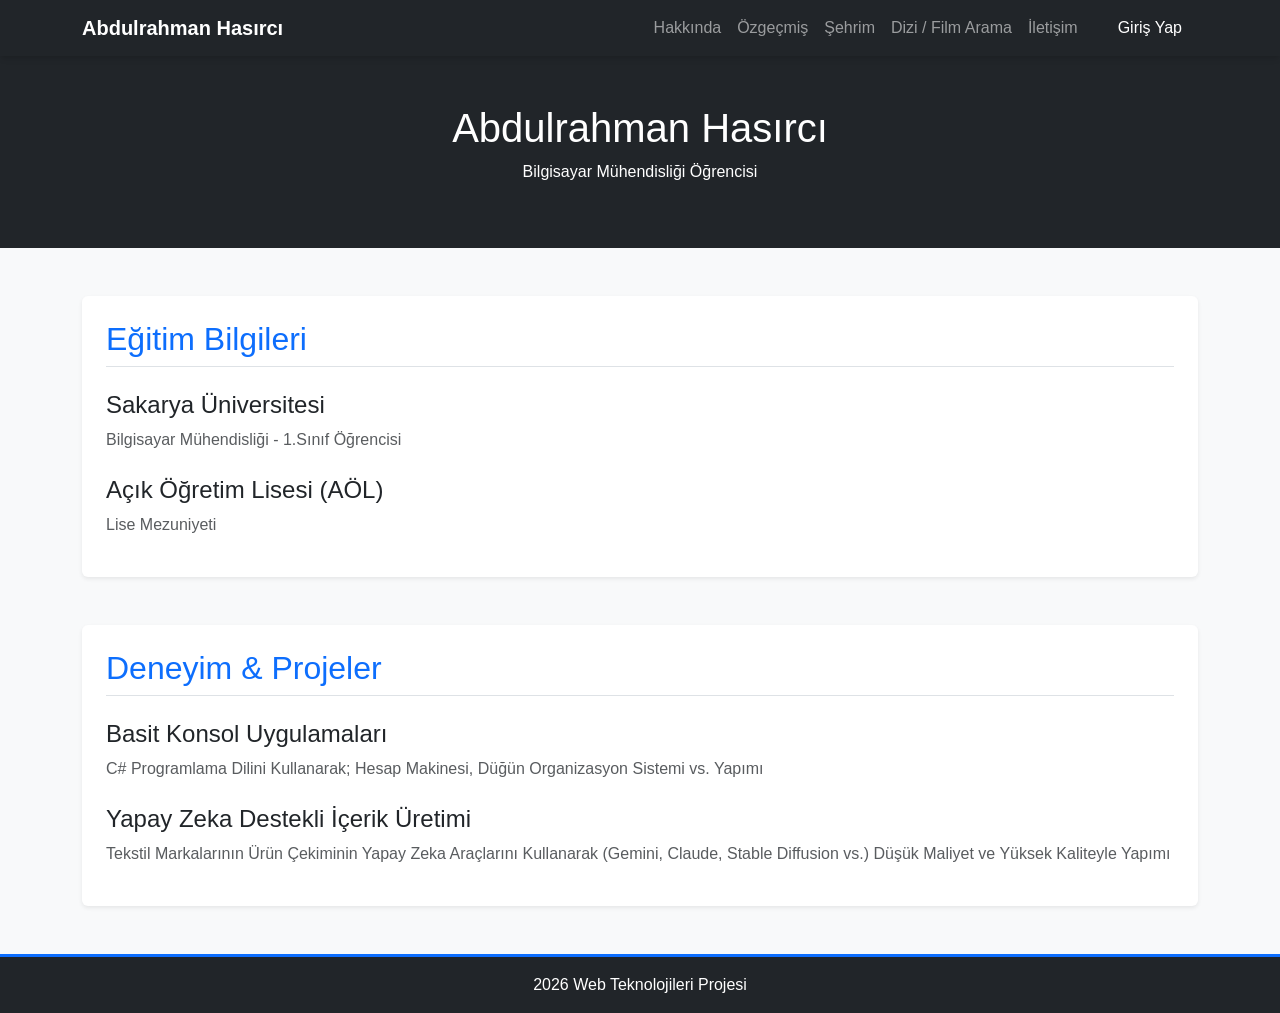
<file: cv.html>
<!DOCTYPE html>
<html lang="tr">
<head>
    <meta charset="UTF-8">
    <meta name="viewport" content="width=device-width, initial-scale=1.0">
    <title>Özgeçmiş - Web Teknolojileri Projesi</title>
    <link href="https://cdn.jsdelivr.net/npm/bootstrap@5.3.3/dist/css/bootstrap.min.css" rel="stylesheet">
    <link rel="stylesheet" href="css/style.css">
</head>
<body class="bg-light">

    <nav class="navbar navbar-expand-lg navbar-dark bg-dark sticky-top shadow">
    <div class="container">
        <a class="navbar-brand fw-bold" href="index.html">Abdulrahman Hasırcı</a>
        <button class="navbar-toggler" type="button" data-bs-toggle="collapse" data-bs-target="#navbarNav">
            <span class="navbar-toggler-icon"></span>
        </button>
        <div class="collapse navbar-collapse" id="navbarNav">
            <ul class="navbar-nav ms-auto">
                <li class="nav-item"><a class="nav-link" href="index.html">Hakkında</a></li>
                <li class="nav-item"><a class="nav-link" href="cv.html">Özgeçmiş</a></li>
                <li class="nav-item"><a class="nav-link" href="sehir.html">Şehrim</a></li>
                <li class="nav-item"><a class="nav-link" href="ilgi-alanlari.html">Dizi / Film Arama</a></li>
                <li class="nav-item"><a class="nav-link" href="iletisim.html">İletişim</a></li>
                <li class="nav-item"><a class="nav-link btn btn-primary btn-sm text-white ms-lg-3 px-3" href="login.html">Giriş Yap</a></li>
            </ul>
        </div>
    </div>
</nav>
    
<header class="bg-dark text-white text-center py-5">
    <div class="container">
        <h1 class="display-6">Abdulrahman Hasırcı</h1>
        <p>Bilgisayar Mühendisliği Öğrencisi</p>
    </div>
</header>

<main class="container my-5">

<section class="mb-5 bg-white p-4 rounded shadow-sm">

<h2 class="border-bottom pb-2 text-primary">Eğitim Bilgileri</h2>

<article class="mt-4">
    <h4>Sakarya Üniversitesi</h4>
    <p class="text-muted">Bilgisayar Mühendisliği - 1.Sınıf Öğrencisi</p>
</article>

<article class="mt-4">
    <h4>Açık Öğretim Lisesi (AÖL)</h4>
    <p class="text-muted">Lise Mezuniyeti</p>
</article>

</section>

<section class="mb-5 bg-white p-4 rounded shadow-sm">

<h2 class="border-bottom pb-2 text-primary">Deneyim & Projeler</h2>

<article class="mt-4">

<h4>Basit Konsol Uygulamaları</h4>
<p class="text-muted">C# Programlama Dilini Kullanarak; Hesap Makinesi, Düğün Organizasyon Sistemi vs. Yapımı</p>
</article>

<article class="mt-4">

    <h4>Yapay Zeka Destekli İçerik Üretimi</h4>
    <p class="text-muted">Tekstil Markalarının Ürün Çekiminin Yapay Zeka Araçlarını Kullanarak (Gemini, Claude, Stable Diffusion vs.) Düşük Maliyet ve Yüksek Kaliteyle Yapımı </p>

</article>

</section>

</main>


<footer class="bg-dark text-white text-center py-3 mt-5">
    <p class="mb-0" >2026 Web Teknolojileri Projesi</p>
</footer>

<script src="https://cdn.jsdelivr.net/npm/bootstrap@5.3.3/dist/js/bootstrap.bundle.min.js"></script>

</body>
</html>
</file>
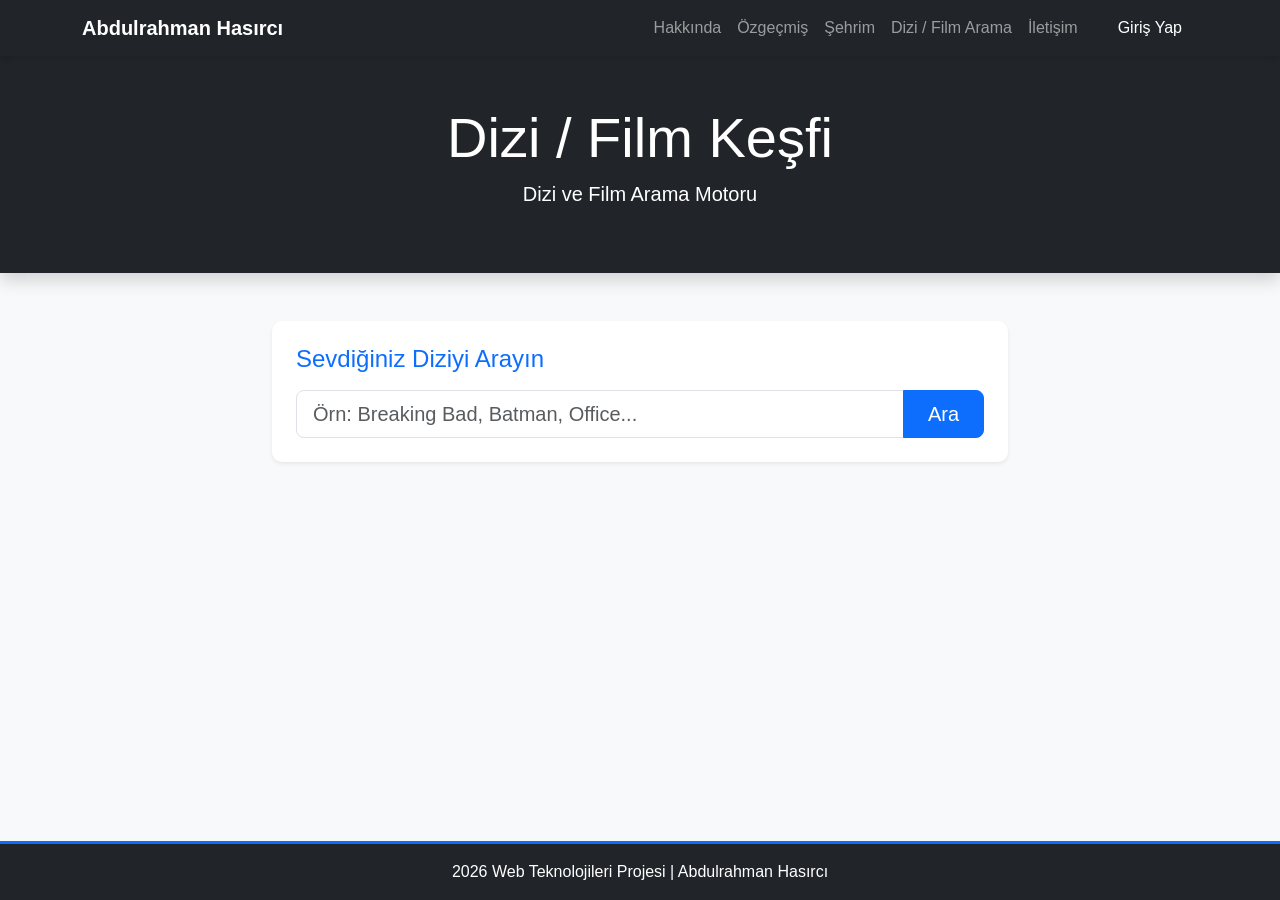
<file: ilgi-alanlari.html>
<!DOCTYPE html>
<html lang="tr">
<head>
    <meta charset="UTF-8">
    <meta name="viewport" content="width=device-width, initial-scale=1.0">
    <title>İlgi Alanlarım: Diziler - Web Teknolojileri Projesi</title>
    <link href="https://cdn.jsdelivr.net/npm/bootstrap@5.3.3/dist/css/bootstrap.min.css" rel="stylesheet">
    <link rel="stylesheet" href="css/style.css">
</head>
<body class="bg-light d-flex flex-column min-vh-100">

<nav class="navbar navbar-expand-lg navbar-dark bg-dark sticky-top shadow">
    <div class="container">
        <a class="navbar-brand fw-bold" href="index.html">Abdulrahman Hasırcı</a>
        <button class="navbar-toggler" type="button" data-bs-toggle="collapse" data-bs-target="#navbarNav">
            <span class="navbar-toggler-icon"></span>
        </button>
        <div class="collapse navbar-collapse" id="navbarNav">
            <ul class="navbar-nav ms-auto">
                <li class="nav-item"><a class="nav-link" href="index.html">Hakkında</a></li>
                <li class="nav-item"><a class="nav-link" href="cv.html">Özgeçmiş</a></li>
                <li class="nav-item"><a class="nav-link" href="sehir.html">Şehrim</a></li>
                <li class="nav-item"><a class="nav-link" href="ilgi-alanlari.html">Dizi / Film Arama</a></li>
                <li class="nav-item"><a class="nav-link" href="iletisim.html">İletişim</a></li>
                <li class="nav-item"><a class="nav-link btn btn-primary btn-sm text-white ms-lg-3 px-3" href="login.html">Giriş Yap</a></li>
            </ul>
        </div>
    </div>
</nav>

    <header class="bg-dark text-white text-center py-5 shadow">
        <div class="container">
            <h1 class="display-4">Dizi / Film Keşfi</h1>
            <p class="lead">Dizi ve Film Arama Motoru</p>
        </div>
    </header>

<main class="container my-5 flex-grow-1">        
        <section class="row justify-content-center mb-5">
            <div class="col-md-8">
                <div class="card shadow-sm p-4 border-0">
                    <h4 class="mb-3 text-primary">Sevdiğiniz Diziyi Arayın</h4>
                    <div class="input-group input-group-lg">
                        <input type="text" id="aramaKutusu" class="form-control" placeholder="Örn: Breaking Bad, Batman, Office...">
                        <button class="btn btn-primary px-4" onclick="diziAra()">Ara</button>
                    </div>
                </div>
            </div>
        </section>

        <section class="row" id="sonucAlani">
            </section>

    </main>

    <footer class="bg-dark text-white text-center py-3 mt-5">
        <p class="mb-0"> 2026 Web Teknolojileri Projesi | Abdulrahman Hasırcı</p>
    </footer>

    <script>
        function diziAra() {
            // Kullanıcının yazdığı kelimeyi al
            const kelime = document.getElementById('aramaKutusu').value;
            const sonucAlani = document.getElementById('sonucAlani');

            // Kutu boşsa uyarı ver
            if (kelime === "") {
                alert("Lütfen aramak için bir dizi veya film adı yazın.");
                return;
            }

            // Arama yaparken kullanıcıya "Yükleniyor" mesajı göster
            sonucAlani.innerHTML = "<div class='col-12 text-center'><div class='spinner-border text-primary' role='status'></div><p>Veriler aranıyor...</p></div>";

            // TVMaze API'sine bağlan (Ücretsiz ve key gerektirmez)
            fetch(`https://api.tvmaze.com/search/shows?q=${kelime}`)
                .then(cevap => cevap.json()) // Gelen veriyi JSON formatına çevir
                .then(veriler => {
                    // Ekranı temizle
                    sonucAlani.innerHTML = "";

                    // Eğer sonuç bulunamadıysa
                    if (veriler.length === 0) {
                        sonucAlani.innerHTML = "<div class='col-12 text-center text-danger'><h5>Aradığınız kriterde dizi bulunamadı.</h5></div>";
                        return;
                    }

                    // Gelen her bir dizi verisi için döngü oluştur ve Bootstrap Card içine yerleştir
                    veriler.forEach(veri => {
                        let dizi = veri.show;
                        // Eğer dizinin resmi yoksa yedek bir görsel koy
                        let resim = dizi.image ? dizi.image.medium : 'https://via.placeholder.com/210x295?text=Afiş+Yok';
                        let puan = dizi.rating.average ? dizi.rating.average + " / 10" : "Puan Yok";

                        let kartHTML = `
                            <div class="col-md-3 mb-4">
                                <div class="card h-100 shadow-sm border-0">
                                    <img src="${resim}" class="card-img-top" alt="${dizi.name}" style="height: 350px; object-fit: cover;">
                                    <div class="card-body d-flex flex-column">
                                        <h5 class="card-title text-primary">${dizi.name}</h5>
                                        <p class="card-text"><strong>IMDb Puanı:</strong> ${puan}</p>
                                        <p class="card-text small text-muted">Tür: ${dizi.genres.join(", ") || "Bilinmiyor"}</p>
                                    </div>
                                </div>
                            </div>
                        `;
                        // Oluşturulan kartı sayfaya ekle
                        sonucAlani.innerHTML += kartHTML;
                    });
                })
                .catch(hata => {
                    // İnternet kopması vb. durumlar için hata kontrolü
                    console.error("API Hatası:", hata);
                    sonucAlani.innerHTML = "<div class='col-12 text-center text-danger'><h5>Veri çekilirken bir hata oluştu.</h5></div>";
                });
        }
    </script>

    <script src="https://cdn.jsdelivr.net/npm/bootstrap@5.3.3/dist/js/bootstrap.bundle.min.js"></script>
</body>
</html>
</file>
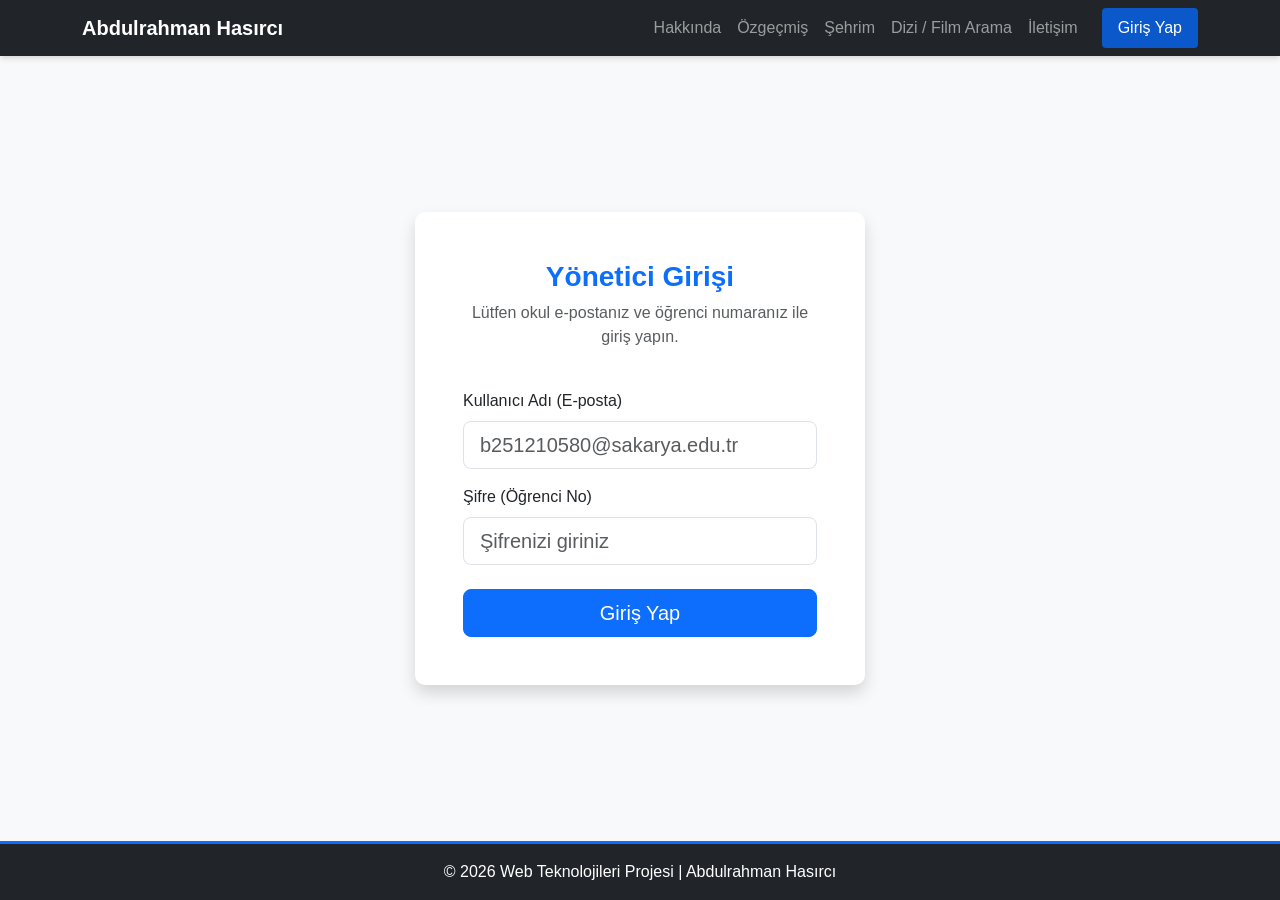
<file: login.html>
<!DOCTYPE html>
<html lang="tr">
<head>
    <meta charset="UTF-8">
    <meta name="viewport" content="width=device-width, initial-scale=1.0">
    <title>Giriş Yap - Web Teknolojileri Projesi</title>
    <link href="https://cdn.jsdelivr.net/npm/bootstrap@5.3.3/dist/css/bootstrap.min.css" rel="stylesheet">
    <link rel="stylesheet" href="css/style.css">
</head>
<body class="bg-light d-flex flex-column min-vh-100">

    <!-- NAVBAR -->
    <nav class="navbar navbar-expand-lg navbar-dark bg-dark sticky-top shadow">
        <div class="container">
            <a class="navbar-brand fw-bold" href="index.html">Abdulrahman Hasırcı</a>
            <button class="navbar-toggler" type="button" data-bs-toggle="collapse" data-bs-target="#navbarNav">
                <span class="navbar-toggler-icon"></span>
            </button>
            <div class="collapse navbar-collapse" id="navbarNav">
                <ul class="navbar-nav ms-auto">
                    <li class="nav-item"><a class="nav-link" href="index.html">Hakkında</a></li>
                    <li class="nav-item"><a class="nav-link" href="cv.html">Özgeçmiş</a></li>
                    <li class="nav-item"><a class="nav-link" href="sehir.html">Şehrim</a></li>
                    <li class="nav-item"><a class="nav-link" href="ilgi-alanlari.html">Dizi / Film Arama</a></li>
                    <li class="nav-item"><a class="nav-link" href="iletisim.html">İletişim</a></li>
                    <li class="nav-item"><a class="nav-link active btn btn-primary btn-sm text-white ms-lg-3 px-3" href="login.html">Giriş Yap</a></li>
                </ul>
            </div>
        </div>
    </nav>

    <!-- LOGİN FORMU -->
    <main class="container my-5 flex-grow-1 d-flex align-items-center justify-content-center">
        <div class="card shadow border-0 p-4 p-md-5" style="width: 100%; max-width: 450px;">
            <div class="text-center mb-4">
                <h3 class="text-primary fw-bold">Yönetici Girişi</h3>
                <p class="text-muted">Lütfen okul e-postanız ve öğrenci numaranız ile giriş yapın.</p>
            </div>
            
            <!-- Hata Mesajı Kutusu -->
            <div id="hataKutusu" class="alert alert-danger d-none" role="alert"></div>

            <form action="login.php" method="POST" onsubmit="return loginKontrol()">
                <div class="mb-3">
                    <label for="email" class="form-label">Kullanıcı Adı (E-posta)</label>
                    <input type="email" class="form-control form-control-lg" id="email" name="email" placeholder="b251210580@sakarya.edu.tr">
                </div>
                <div class="mb-4">
                    <label for="sifre" class="form-label">Şifre (Öğrenci No)</label>
                    <input type="password" class="form-control form-control-lg" id="sifre" name="sifre" placeholder="Şifrenizi giriniz">
                </div>
                <div class="d-grid">
                    <button type="submit" class="btn btn-primary btn-lg">Giriş Yap</button>
                </div>
            </form>
        </div>
    </main>

    <!-- FOOTER -->
    <footer class="bg-dark text-white text-center py-3 mt-auto">
        <p class="mb-0">&copy; 2026 Web Teknolojileri Projesi | Abdulrahman Hasırcı</p>
    </footer>

    <!-- BOOTSTRAP VE JAVASCRIPT KONTROLLERİ -->
    <script src="https://cdn.jsdelivr.net/npm/bootstrap@5.3.3/dist/js/bootstrap.bundle.min.js"></script>
    <script>
        // 1. PHP'den gelen hatalı giriş yönlendirmesini yakalama
        window.onload = function() {
            const urlParams = new URLSearchParams(window.location.search);
            if(urlParams.get('durum') === 'hata') {
                let hataKutusu = document.getElementById('hataKutusu');
                hataKutusu.innerHTML = "<strong>Hatalı Giriş!</strong> Kullanıcı adı veya şifre yanlış.";
                hataKutusu.classList.remove('d-none');
            }
        };

        // 2. JavaScript ile Boş Alan ve Mail Formatı Kontrolü
        function loginKontrol() {
            let email = document.getElementById('email').value.trim();
            let sifre = document.getElementById('sifre').value.trim();
            let hataKutusu = document.getElementById('hataKutusu');

            // Boş alan kontrolü
            if (email === "" || sifre === "") {
                hataKutusu.innerHTML = "<strong>Hata!</strong> E-posta ve şifre alanları boş bırakılamaz.";
                hataKutusu.classList.remove('d-none');
                return false;
            }

            // Mail formatı kontrolü
            let emailFormati = /^[^\s@]+@[^\s@]+\.[^\s@]+$/;
            if (!email.match(emailFormati)) {
                hataKutusu.innerHTML = "<strong>Hata!</strong> Lütfen geçerli bir e-posta adresi giriniz.";
                hataKutusu.classList.remove('d-none');
                return false;
            }

            hataKutusu.classList.add('d-none');
            return true;
        }
    </script>
</body>
</html>
</file>
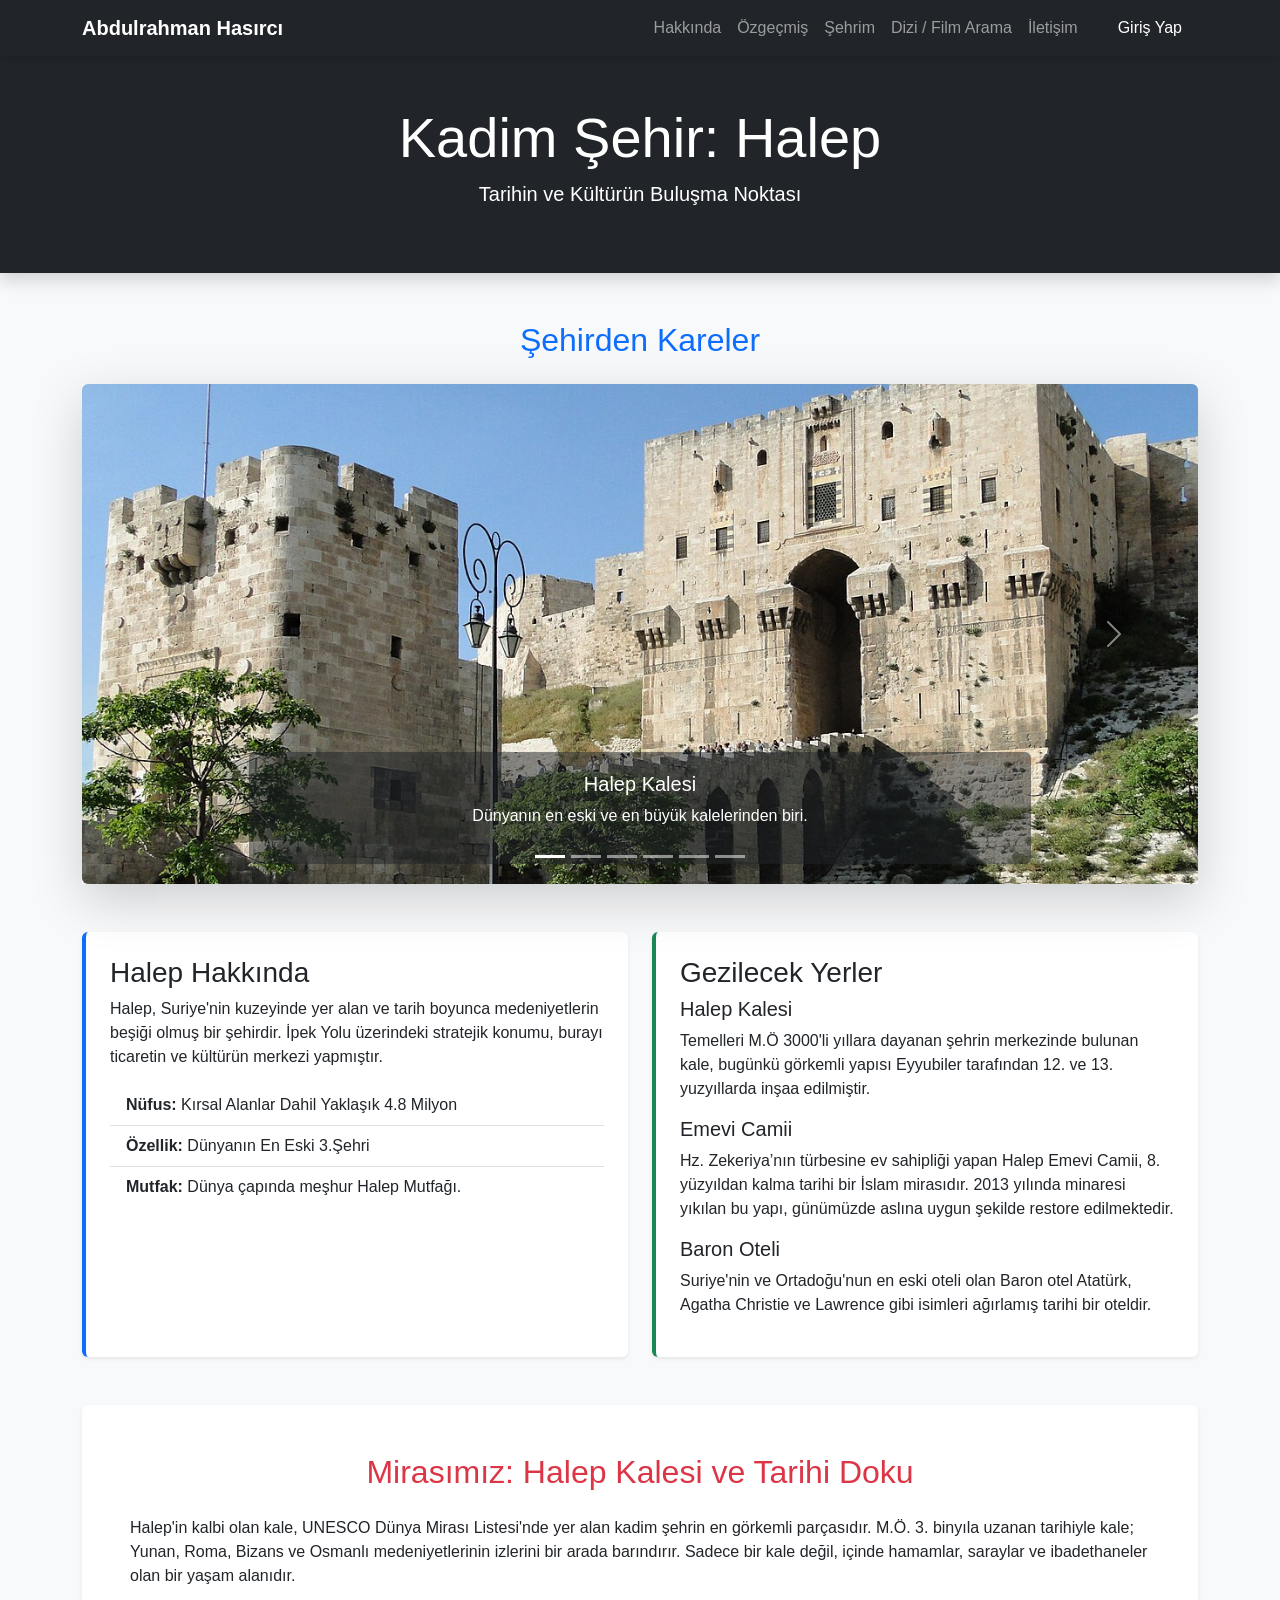
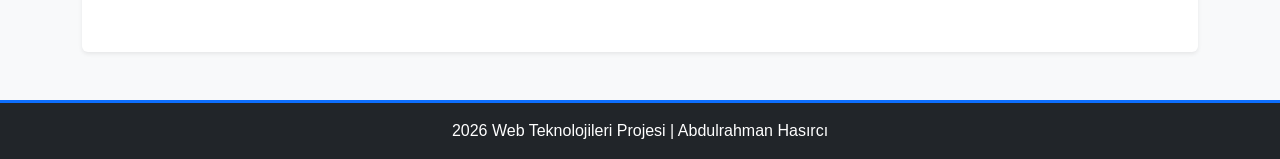
<file: sehir.html>
<!DOCTYPE html>
<html lang="tr">
<head>
    <meta charset="UTF-8">
    <meta name="viewport" content="width=device-width, initial-scale=1.0">
    <title>Şehrim: Halep - Web Teknolojileri Projesi</title>
    <link href="https://cdn.jsdelivr.net/npm/bootstrap@5.3.3/dist/css/bootstrap.min.css" rel="stylesheet">
    <link rel="stylesheet" href="css/style.css">
</head>
<body class="bg-light">


    <nav class="navbar navbar-expand-lg navbar-dark bg-dark sticky-top shadow">
    <div class="container">
        <a class="navbar-brand fw-bold" href="index.html">Abdulrahman Hasırcı</a>
        <button class="navbar-toggler" type="button" data-bs-toggle="collapse" data-bs-target="#navbarNav">
            <span class="navbar-toggler-icon"></span>
        </button>
        <div class="collapse navbar-collapse" id="navbarNav">
            <ul class="navbar-nav ms-auto">
                <li class="nav-item"><a class="nav-link" href="index.html">Hakkında</a></li>
                <li class="nav-item"><a class="nav-link" href="cv.html">Özgeçmiş</a></li>
                <li class="nav-item"><a class="nav-link" href="sehir.html">Şehrim</a></li>
                <li class="nav-item"><a class="nav-link" href="ilgi-alanlari.html">Dizi / Film Arama</a></li>
                <li class="nav-item"><a class="nav-link" href="iletisim.html">İletişim</a></li>
                <li class="nav-item"><a class="nav-link btn btn-primary btn-sm text-white ms-lg-3 px-3" href="login.html">Giriş Yap</a></li>
            </ul>
        </div>
    </div>
</nav>

    <header class="bg-dark text-white text-center py-5 shadow">
        <div class="container">
            <h1 class="display-4">Kadim Şehir: Halep</h1>
            <p class="lead">Tarihin ve Kültürün Buluşma Noktası</p>
        </div>
    </header>

    <main class="container my-5">

        <section class="mb-5">
            <h2 class="text-center mb-4 text-primary">Şehirden Kareler</h2>
            <div id="halepSlider" class="carousel slide shadow-lg" data-bs-ride="carousel">
                <div class="carousel-indicators">
                    <button type="button" data-bs-target="#halepSlider" data-bs-slide-to="0" class="active"></button>
                    <button type="button" data-bs-target="#halepSlider" data-bs-slide-to="1"></button>
                    <button type="button" data-bs-target="#halepSlider" data-bs-slide-to="2"></button>
                    <button type="button" data-bs-target="#halepSlider" data-bs-slide-to="3"></button>
                    <button type="button" data-bs-target="#halepSlider" data-bs-slide-to="4"></button>
                    <button type="button" data-bs-target="#halepSlider" data-bs-slide-to="5"></button>
                </div>

                <div class="carousel-inner rounded">
                    <div class="carousel-item active">
                        <img src="images/kale1.jpg" class="d-block w-100" alt="Halep Kalesi 1" style="height: 500px; object-fit: cover;">
                        <div class="carousel-caption d-none d-md-block bg-dark bg-opacity-50 rounded">
                            <h5>Halep Kalesi</h5>
                            <p>Dünyanın en eski ve en büyük kalelerinden biri.</p>
                        </div>
                    </div>
                    <div class="carousel-item">
                        <img src="images/kale2.jpg" class="d-block w-100" alt="Halep Kalesi 2" style="height: 500px; object-fit: cover;">
                        <div class="carousel-caption d-none d-md-block bg-dark bg-opacity-50 rounded">
                            <h5>Tarihi Surlar</h5>
                            <p>Kalenin heybetli giriş kapısı ve surları.</p>
                        </div>
                    </div>

                    <div class="carousel-item">
                        <img src="images/camii1.jpg" class="d-block w-100" alt="Emevi Camii 1" style="height: 500px; object-fit: cover;">
                        <div class="carousel-caption d-none d-md-block bg-dark bg-opacity-50 rounded">
                            <h5>Halep Emevi Camii</h5>
                            <p>Büyük Selçuklu ve Eyyubi mimarisinin eşsiz örneği.</p>
                        </div>
                    </div>
                    <div class="carousel-item">
                        <img src="images/camii2.jpg" class="d-block w-100" alt="Emevi Camii 2" style="height: 500px; object-fit: cover;">
                        <div class="carousel-caption d-none d-md-block bg-dark bg-opacity-50 rounded">
                            <h5>Cami Avlusu</h5>
                            <p>Kadim şehrin manevi kalbi.</p>
                        </div>
                    </div>

                    <div class="carousel-item">
                        <img src="images/baron1.jpg" class="d-block w-100" alt="Baron Oteli 1" style="height: 500px; object-fit: cover;">
                        <div class="carousel-caption d-none d-md-block bg-dark bg-opacity-50 rounded">
                            <h5>Baron Oteli</h5>
                            <p>Ortadoğu'nun en eski ve efsanevi oteli.</p>
                        </div>
                    </div>
                    <div class="carousel-item">
                        <img src="images/baron2.jpg" class="d-block w-100" alt="Baron Oteli 2" style="height: 500px; object-fit: cover;">
                        <div class="carousel-caption d-none d-md-block bg-dark bg-opacity-50 rounded">
                            <h5>Tarihi Odalar ve Balkon</h5>
                            <p>Pek çok tarihi kararın alındığı meşhur balkon.</p>
                        </div>
                    </div>
                </div>

                <button class="carousel-control-prev" type="button" data-bs-target="#halepSlider" data-bs-slide="prev">
                    <span class="carousel-control-prev-icon" aria-hidden="true"></span>
                    <span class="visually-hidden">Önceki</span>
                </button>
                <button class="carousel-control-next" type="button" data-bs-target="#halepSlider" data-bs-slide="next">
                    <span class="carousel-control-next-icon" aria-hidden="true"></span>
                    <span class="visually-hidden">Sonraki</span>
                </button>
            </div>
        </section>

        <section class="row mb-5">
            <div class="col-md-6">
                <div class="bg-white p-4 h-100 rounded shadow-sm border-start border-primary border-4">
                    <h3>Halep Hakkında</h3>
                    <p>Halep, Suriye'nin kuzeyinde yer alan ve tarih boyunca medeniyetlerin beşiği olmuş bir şehirdir. İpek Yolu üzerindeki stratejik konumu, burayı ticaretin ve kültürün merkezi yapmıştır.</p>
                    <ul class="list-group list-group-flush">
                        <li class="list-group-item"><strong>Nüfus:</strong> Kırsal Alanlar Dahil Yaklaşık 4.8 Milyon</li>
                        <li class="list-group-item"><strong>Özellik:</strong> Dünyanın En Eski 3.Şehri</li>
                        <li class="list-group-item"><strong>Mutfak:</strong> Dünya çapında meşhur Halep Mutfağı.</li>
                    </ul>
                </div>
            </div>
            <div class="col-md-6">
                <div class="bg-white p-4 h-100 rounded shadow-sm border-start border-success border-4">
                    <h3>Gezilecek Yerler</h3>
                    <article>
                        <h5>Halep Kalesi</h5>
                        <p>Temelleri M.Ö 3000'li yıllara dayanan şehrin merkezinde bulunan kale, bugünkü görkemli yapısı Eyyubiler tarafından 12. ve 13. yuzyıllarda inşaa edilmiştir.</p>
                    </article>

                    <article>
                        <h5>Emevi Camii</h5>
                        <p>Hz. Zekeriya’nın türbesine ev sahipliği yapan Halep Emevi Camii, 8. yüzyıldan kalma tarihi bir İslam mirasıdır. 2013 yılında minaresi yıkılan bu yapı, günümüzde aslına uygun şekilde restore edilmektedir.</p>
                    </article>

                    <article>
                        <h5>Baron Oteli</h5>
                        <p>Suriye'nin ve Ortadoğu'nun en eski oteli olan Baron otel Atatürk, Agatha Christie ve Lawrence gibi isimleri ağırlamış tarihi bir oteldir.</p>
                    </article>
                </div>
            </div>
        </section>

        <section class="bg-white p-5 rounded shadow-sm">
            <h2 class="text-center mb-4 text-danger">Mirasımız: Halep Kalesi ve Tarihi Doku</h2>
            <div class="row">
                <div class="col-12">
                    <p>Halep'in kalbi olan kale, UNESCO Dünya Mirası Listesi'nde yer alan kadim şehrin en görkemli parçasıdır. M.Ö. 3. binyıla uzanan tarihiyle kale; Yunan, Roma, Bizans ve Osmanlı medeniyetlerinin izlerini bir arada barındırır. Sadece bir kale değil, içinde hamamlar, saraylar ve ibadethaneler olan bir yaşam alanıdır.</p>
                </div>
            </div>
        </section>

    </main>

    <footer class="bg-dark text-white text-center py-3 mt-5">
        <p class="mb-0"> 2026 Web Teknolojileri Projesi | Abdulrahman Hasırcı</p>
    </footer>

    <script src="https://cdn.jsdelivr.net/npm/bootstrap@5.3.3/dist/js/bootstrap.bundle.min.js"></script>
</body>
</html>
</file>
<file: css/style.css>
/* GENEL YAPI VE TİPOGRAFİ */
body {
    font-family: 'Segoe UI', Tahoma, Geneva, Verdana, sans-serif;
    -webkit-font-smoothing: antialiased;
}

/* NAVBAR (MENÜ) GÖLGESİ */
.navbar {
    box-shadow: 0 4px 6px -1px rgba(0, 0, 0, 0.1), 0 2px 4px -1px rgba(0, 0, 0, 0.06) !important;
}

/* BUTON HOVER (ÜZERİNE GELİNCE) EFEKTLERİ */
.btn {
    transition: all 0.3s ease; /* Yumuşak geçiş animasyonu */
}

.btn:hover {
    transform: translateY(-2px); /* Butonu 2 piksel yukarı kaldırır */
    box-shadow: 0 4px 8px rgba(0, 0, 0, 0.15); /* Hafif gölge verir */
}

/* KART TASARIMLARI İÇİN ÖZEL DOKUNUŞ */
.card {
    transition: transform 0.3s ease, box-shadow 0.3s ease;
    border-radius: 10px;
}

.card:hover {
    transform: translateY(-5px);
    box-shadow: 0 10px 20px rgba(0, 0, 0, 0.1) !important;
}

/* FOOTER (ALT BİLGİ) AYARI */
footer {
    border-top: 3px solid #0d6efd; /* Bootstrap primary renginde ince bir çizgi */
}
</file>
